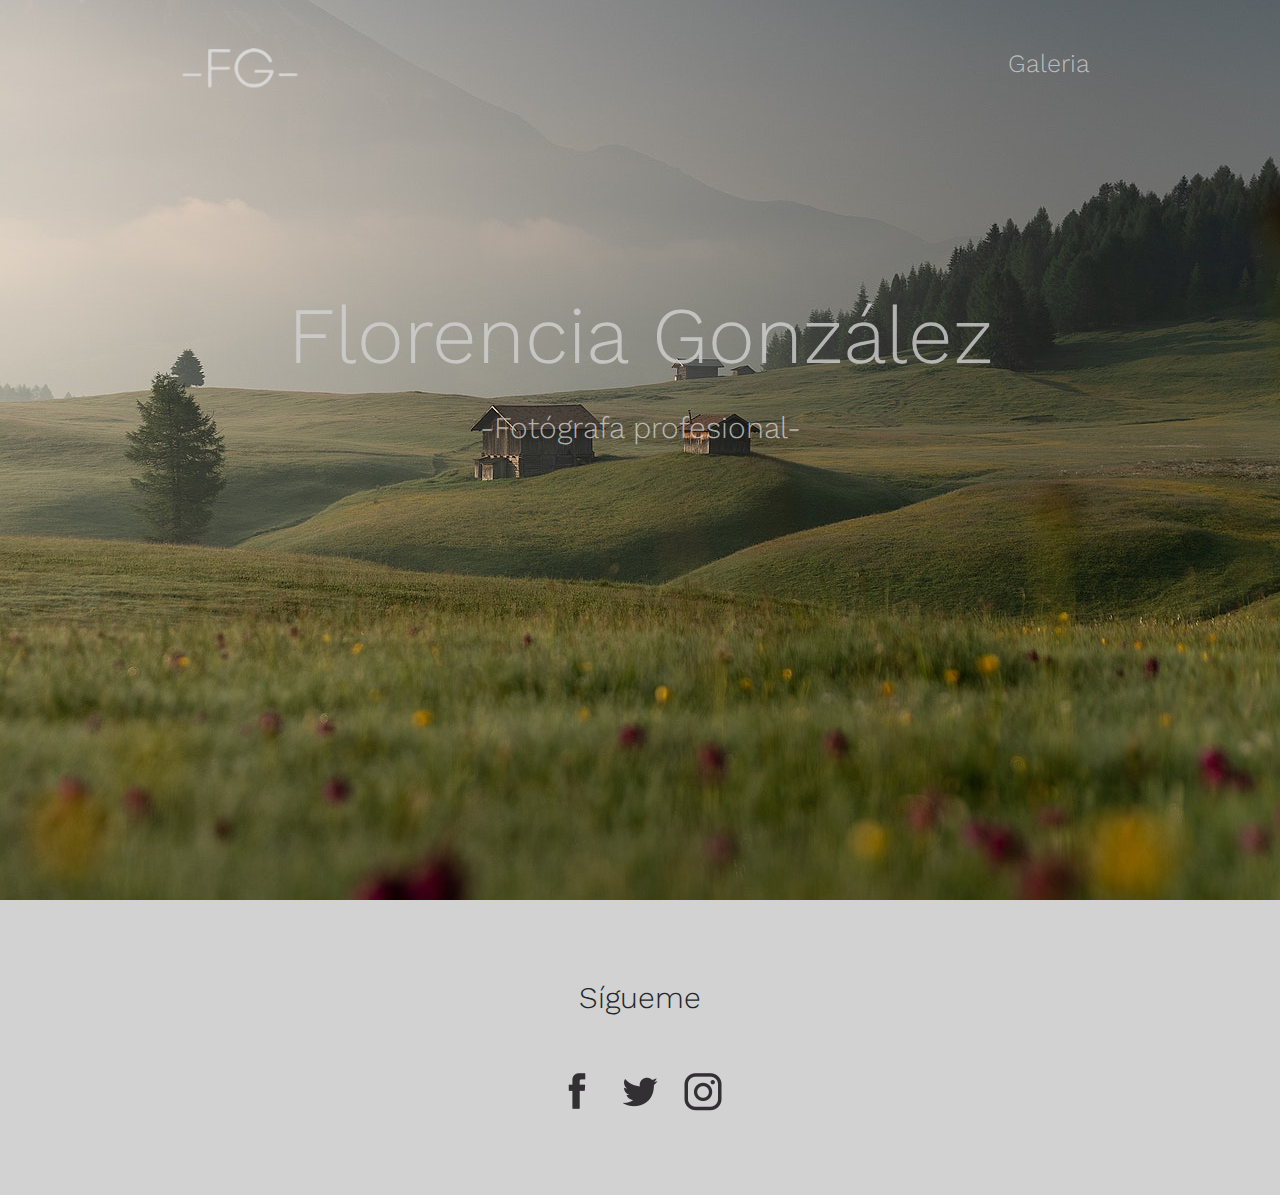
<file: index.html>
<!DOCTYPE html>
<html lang="en">
<head>
    <meta charset="UTF-8">
    <meta http-equiv="X-UA-Compatible" content="IE=edge">
    <meta name="viewport" content="width=device-width, initial-scale=1.0">
    <title>Florencia González</title>
    <link rel="preconnect" href="https://fonts.googleapis.com">
    <link rel="preconnect" href="https://fonts.gstatic.com" crossorigin>
    <link href="https://fonts.googleapis.com/css2?family=Work+Sans:wght@300;400;500&display=swap" rel="stylesheet">
    <link rel="stylesheet" href="css/bootstrap.min.css">
    <link rel="stylesheet" href="estilos/estilos.css">
</head>
<body>
    <header class="header inicio">
        <div class="centrar">
            <div class="barranavegacion">
                <a href="index.html">
                    <img src="img/logo-removebg-preview.png" alt="logo">
                </a>
                <nav class="navegacion">
                    <ul>
                        <li>
                            <a href="./paginas/galeria.html">Galeria</a>
                        </li>                       
                    </ul>
                </nav>
            </div>
        </div>
        <div class="encabezado">
            <h1>Florencia González</h1>
            <p>-Fotógrafa profesional-</p>
        </div>
    </header>
    <footer class="footer">
        <div>
            <div class="encabezadofooter">
                <h2>Sígueme</h2>
            </div>
        </div>
        <div class="container d-flex justify-content-center">
            <div class="row">
                <div class="col">
                    <a href="https://www.facebook.com/" target="_blank">
                        <img src="./img/FB.png" alt="facebook">
                    </a>
                </div>
                <div class="col">
                    <a href="https://twitter.com" target="_blank">
                        <img src="./img/TW.png" alt="twitter">
                    </a>
                </div>
                <div class="col">
                    <a href="https://www.instagram.com" target="_blank">
                        <img src="./img/Instagram.png" alt="instagram">
                    </a>
                </div>
            </div>
        </div>
    </footer>
    <script src="js/bootstrap.bundle.min.js"></script>
</body>
</html>
</file>
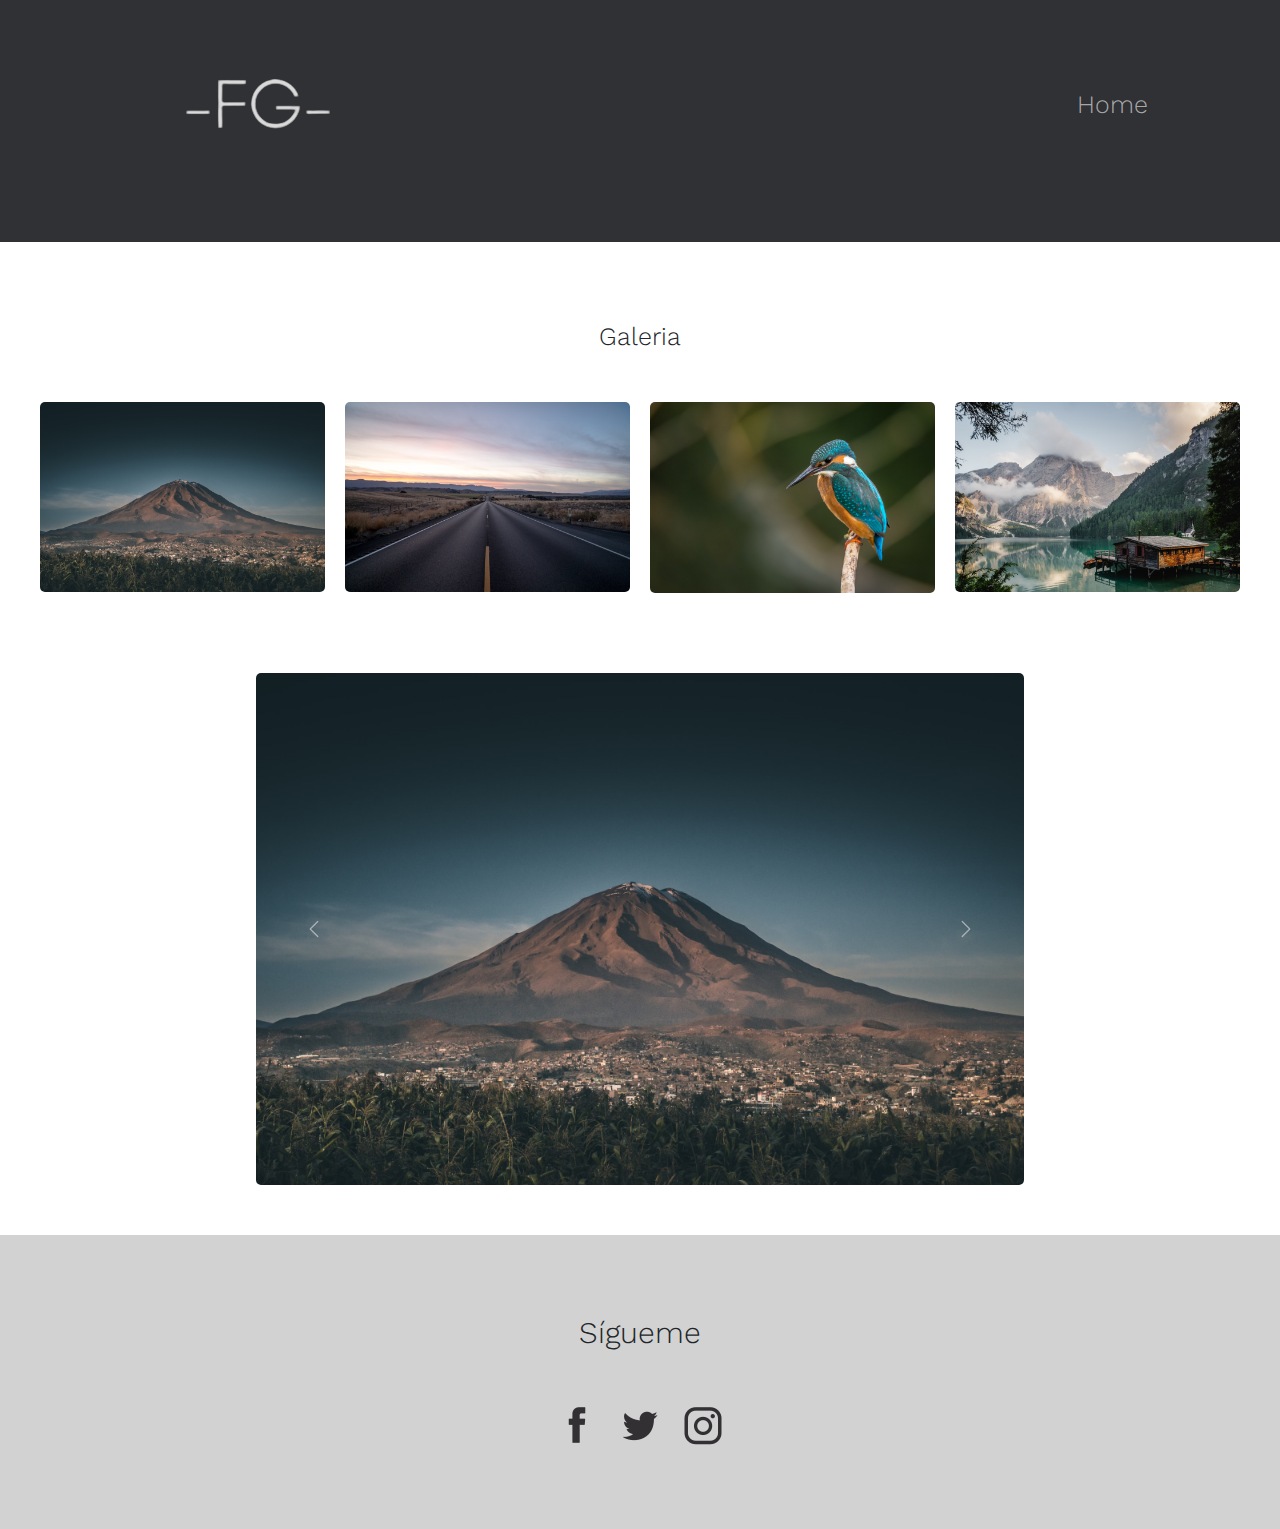
<file: paginas/galeria.html>
<!DOCTYPE html>
<html lang="en">
<head>
    <meta charset="UTF-8">
    <meta http-equiv="X-UA-Compatible" content="IE=edge">
    <meta name="viewport" content="width=device-width, initial-scale=1.0">
    <title>Florencia González</title>
    <link rel="preconnect" href="https://fonts.googleapis.com">
    <link rel="preconnect" href="https://fonts.gstatic.com" crossorigin>
    <link href="https://fonts.googleapis.com/css2?family=Work+Sans:wght@300;400;500&display=swap" rel="stylesheet"> 
    <link rel="stylesheet" href="../css/bootstrap.min.css">
    <link rel="stylesheet" href="../estilos/estilos.css">
</head>
<body>
    <header>
        <nav class="navbar navbar-expand-lg navbar-light fondo-nav">
            <div class="container-fluid">
                <a class="navbar-brand" href="../index.html">
                    <img src="../img/logo-removebg-preview.png" alt="logotipo">
                </a>
                <button class="navbar-toggler" type="button" data-bs-toggle="collapse" data-bs-target="#navbarSupportedContent" aria-controls="navbarSupportedContent" aria-expanded="false" aria-label="Toggle navigation">
                    <span class="navbar-toggler-icon"></span>
                </button>
                <div class="enlace padding-texto d-flex justify-content-end ">
                    <div class="collapse navbar-collapse" id="navbarSupportedContent">
                        <ul class="navbar-nav me-auto mb-2 mb-lg-0 ">
                            <li class="nav-item">
                                <a class="fuente-texto nav-link active" aria-current="page" href="../index.html">Home</a>
                            </li>
                        </ul>
                    </div>
                </div>
            </div>
        </nav>
    </header>
    <main class="centrar titulos">
        <div>
            <h1>Galeria</h1>
        </div>
        <div class="contenedor">
            <div>
                <a href="">
                    <img class="colecion-imagenes" src="../img/galeria1.jpg" alt="foto">
                </a>
            </div>
            <div>
                <a href="">
                    <img class="colecion-imagenes" src="../img/galeria2.jpg" alt="foto">
                </a>
            </div>
            <div>
                <a href="">
                    <img class="colecion-imagenes" src="../img/galeria3.jpg" alt="foto">
                </a>
            </div>
            <div>
                <a href="">
                    <img class="colecion-imagenes" src="../img/galeria4.jpg" alt="foto">
                </a>
            </div>            
        </div>
    </main>
    <section class="tamaño-carrusel">
        <div class="carrusel">
            <div id="carouselExampleControls" class="carousel slide carousel-fade" data-bs-ride="carousel">
                <div class="carousel-inner">
                    <div class="carousel-item active">
                    <img src="../img/galeria1.jpg" class="d-block w-100" alt="foto">
                    </div>
                    <div class="carousel-item">
                    <img src="../img/galeria2.jpg" class="d-block w-100" alt="foto">
                    </div>
                    <div class="carousel-item">
                    <img src="../img/galeria3.jpg" class="d-block w-100" alt="foto">
                    </div>
                </div>
                <button class="carousel-control-prev" type="button" data-bs-target="#carouselExampleControls" data-bs-slide="prev">
                    <span class="carousel-control-prev-icon" aria-hidden="true"></span>
                    <span class="visually-hidden">Previous</span>
                </button>
                <button class="carousel-control-next" type="button" data-bs-target="#carouselExampleControls" data-bs-slide="next">
                    <span class="carousel-control-next-icon" aria-hidden="true"></span>
                    <span class="visually-hidden">Next</span>
                </button>
            </div>
        </div>
    </section>
    <footer class="footer">
        <div>
            <div class="encabezadofooter">
                <h2>Sígueme</h2>
            </div>
        </div>
        <div class="container d-flex justify-content-center">
            <div class="row">
                <div class="col">
                    <a href="https://www.facebook.com/" target="_blank">
                        <img src="../img/FB.png" alt="facebook">
                    </a>
                </div>
                <div class="col">
                    <a href="https://twitter.com" target="_blank">
                        <img src="../img/TW.png" alt="twitter">
                    </a>
                </div>
                <div class="col">
                    <a href="https://www.instagram.com" target="_blank">
                        <img src="../img/Instagram.png" alt="instagram">
                    </a>
                </div>
            </div>
        </div>
    </footer>
    <script src="../js/bootstrap.bundle.min.js"></script>
</body>
</html>
</file>
<file: estilos/estilos.css>
*{
    margin: 0;
    padding: 0;
    box-sizing: border-box;
}

html{
    font-size: 62.5%;
}

ul{
    list-style: none;
}

img{
    max-width: 100%;
}
/*Encabezado de Inicio*/
.header.inicio{
    background-image: url(../img/fondo.jpg);
    background-position:center; /*Posición de la imagen*/
    background-size:cover; /*Tamaño de la Img*/
    height: 100vh; /*vh:viewport hieght = altura de la pantalla */
    min-height: 60rem; /*Minimo de tamaño que tiene que tener la imagen*/
    
}

/*navegacion*/
.barranavegacion{
    font-family: 'Work Sans', sans-serif;
    font-weight: 300;
    display: flex;
    justify-content:space-between;
    align-items: center;
}

.barranavegacion a img{
    max-width: 40rem;
    max-height: 40rem;
}

.navegacion a{
    color:rgba(210,210,210,0.8);
    text-decoration: none;
    font-size: 2.5rem;
    margin-right:2rem;
}

.navegacion a:last-of-type{
    margin: 0;
}

.navegacion a:hover{
    color:rgba(255,255,255,0.8)
}

.navegacion ul li a{
    padding-right: 15rem;
}


/*Encabezado*/
.encabezado{
    font-family: 'Work Sans', sans-serif;
    font-weight: 300;
    color:rgba(210,210,210,0.8);
    display: flex;
    flex-direction: column;
    justify-content: center;
    margin-top: 15rem;
    align-items: center;
    align-content: center;
}
.encabezado h1{
    font-family: 'Work Sans', sans-serif;
    font-weight: 300;
    font-size: 8rem;
}
.encabezado p{
    font-size: 3rem;
}
.encabezadofooter h2{
    font-size: 3rem;
    font-family: 'Work Sans', sans-serif;
    font-weight: 300;
}
.encabezado p{
    margin-top: 1.6rem;
}
/*footer*/
.footer{
    background-color:rgb(210,210,210);
    padding: 8rem;
    font-size: 3rem;
}

.encabezadofooter{
    display: flex;
    justify-content: center;
}

.enlaces{
    display: flex;
    justify-content: center;
    margin: 4rem;
}

.row div a img{
    transition:0.3s;
}

.row div a img:hover{
    transform: scale(1.1);
}

/*Galería*/
.fondo-nav{
    background-color:#303134;
    padding: 1.6rem 0 4.8rem 0;
}
.fondo-nav a{
    font-size: 2.5rem;
    margin-right:2rem;
}
#navbarSupportedContent a{
    color: rgba(200,200,200,0.8);
}
#navbarSupportedContent a:hover{
    color:rgba(255,255,255,0.8);
}
.fuente-texto a:last-of-type{
    margin: 0;
}
.padding-texto{
    padding-right: 10rem;
}
.fuente-texto{
    font-family:'Work Sans', sans-serif;
    font-weight: 300; 
    font-size: 2.5rem;
}
.galeria{
    font-size: 3rem;
}
.centrar{
    max-width: 120rem;
    margin: 0 auto;
}
.barranavegacion-galeria{
    font-family: 'Work Sans', sans-serif;
    font-weight: 300;
    display: flex;
    justify-content:space-between;
    align-items: center;
    flex-direction: row;
}
.barranavegacion-galeria a img{
    max-width: 40rem;
    max-height: 40rem;
}
.navegacion-galeria{
    display: flex;
    justify-content:space-between;
}

/*Main-Galería*/
.titulos{
    display: grid;
    justify-content: center;
    margin-bottom: 8rem;
    margin-top: 8rem;
}

.titulos h1, h2{
    font-family: 'Work Sans', sans-serif;
    font-weight: 300;
    text-align: center;
    margin-bottom: 5rem;
}

.contenedor{
    display: grid;
    grid-gap: 2rem;
    grid-template-columns: repeat(4, 1fr);
}
.coleccion-imagenes{
    width: 100%;
    height: 100%;
    object-fit: cover;
}
.contenedor img{
    border-radius: 0.5rem;
}
.coleccion-titulo{
    text-align: center;
    font-size: 3rem;
}
.tamaño-carrusel{
    display: flex;
    justify-content: center;
    align-items: center;
    padding-bottom: 5rem;
}
.tamaño-carrusel img{
    border-radius: 0.5rem;
}
.carrusel{
    max-width:60%;
    max-height:60%;
}

/*

.contenedor img{
    max-width: 30rem;
    grid-area: img;
    border-radius: 1rem;
    height: 100%;
}

.fotos img{
    max-width: 40rem;
    max-height: 40rem;
    margin-right: 3rem;
    border-radius: 3rem;
}

.galeria-fotos div blockquote{
    margin: 1rem;
}

.section blockquote{
    font-family: 'Work Sans', sans-serif;
    font-weight: 500;
    text-align: left;
    font-size: 2rem;
}

.section p{
    font-family: 'Work Sans', sans-serif;
    font-weight: 300;
    text-align:left;
    font-size: 1.2rem;
    line-height:1.8rem;



*/
</file>
